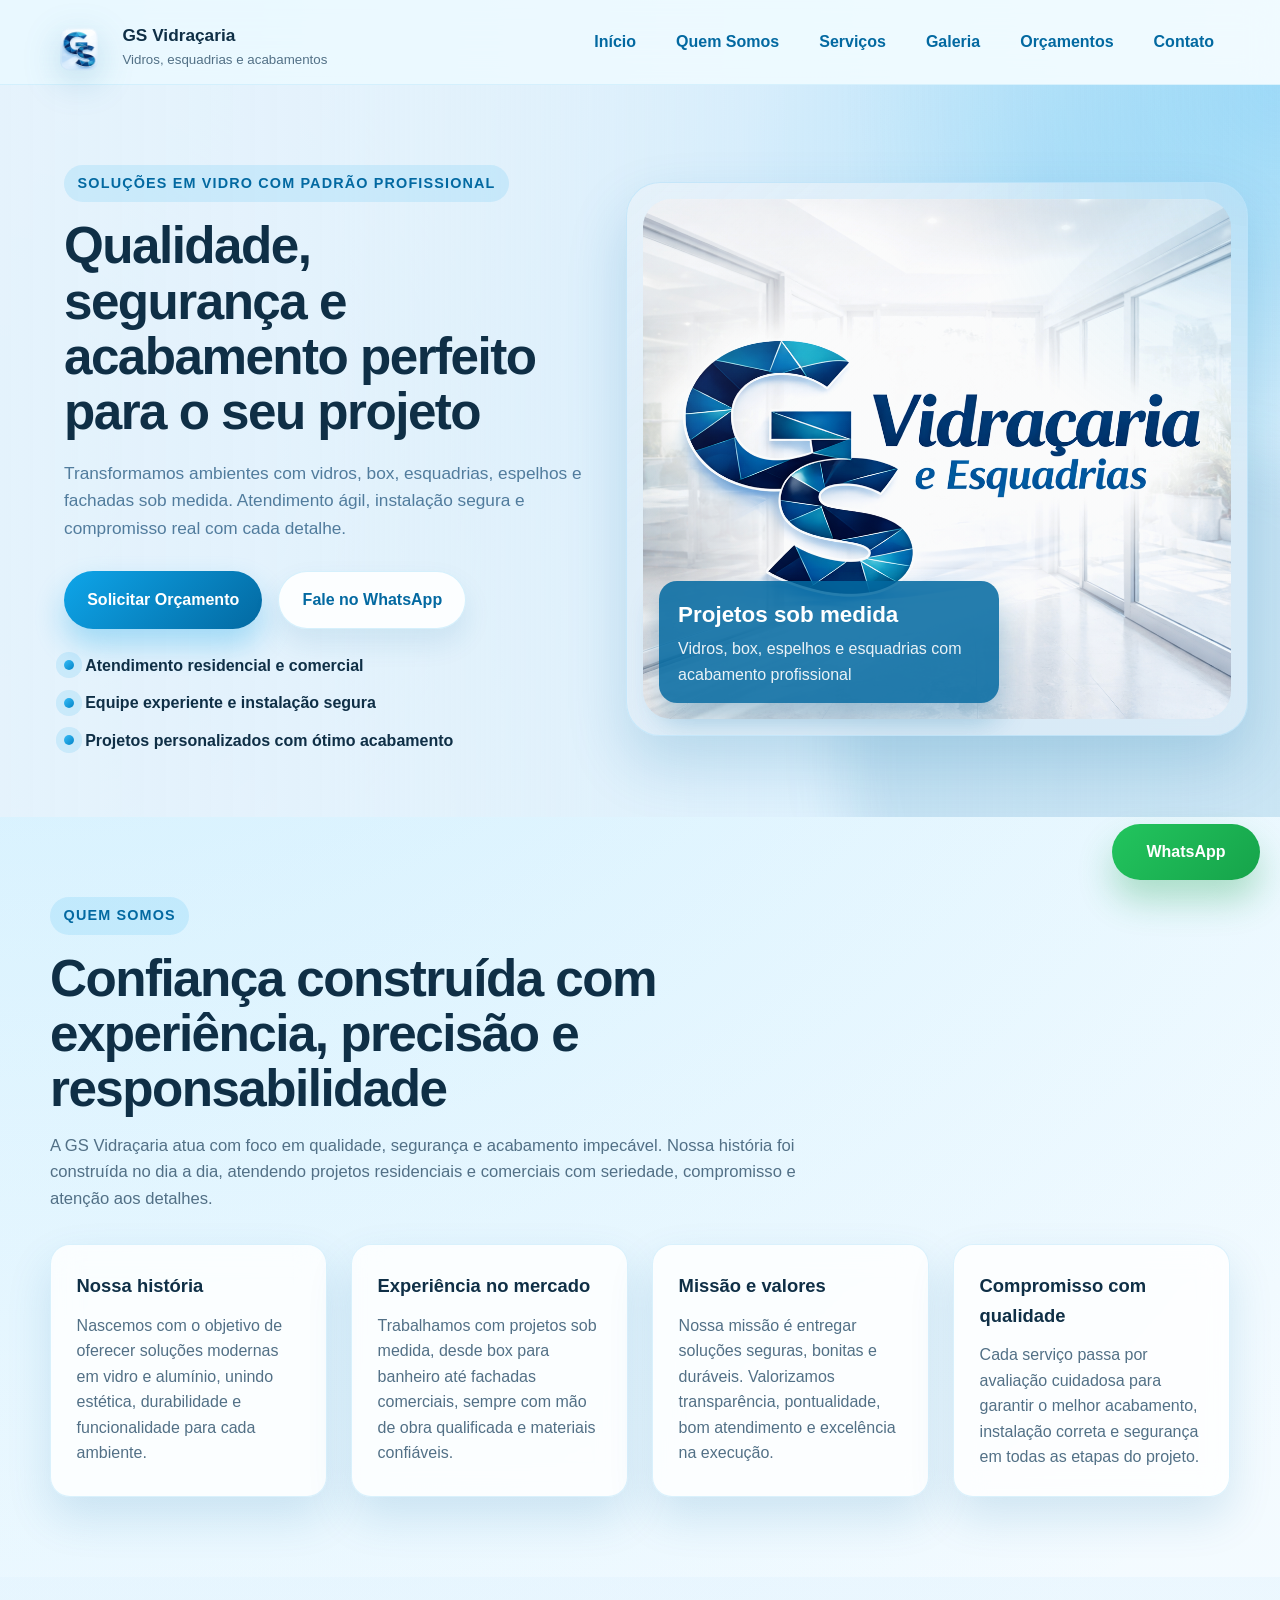
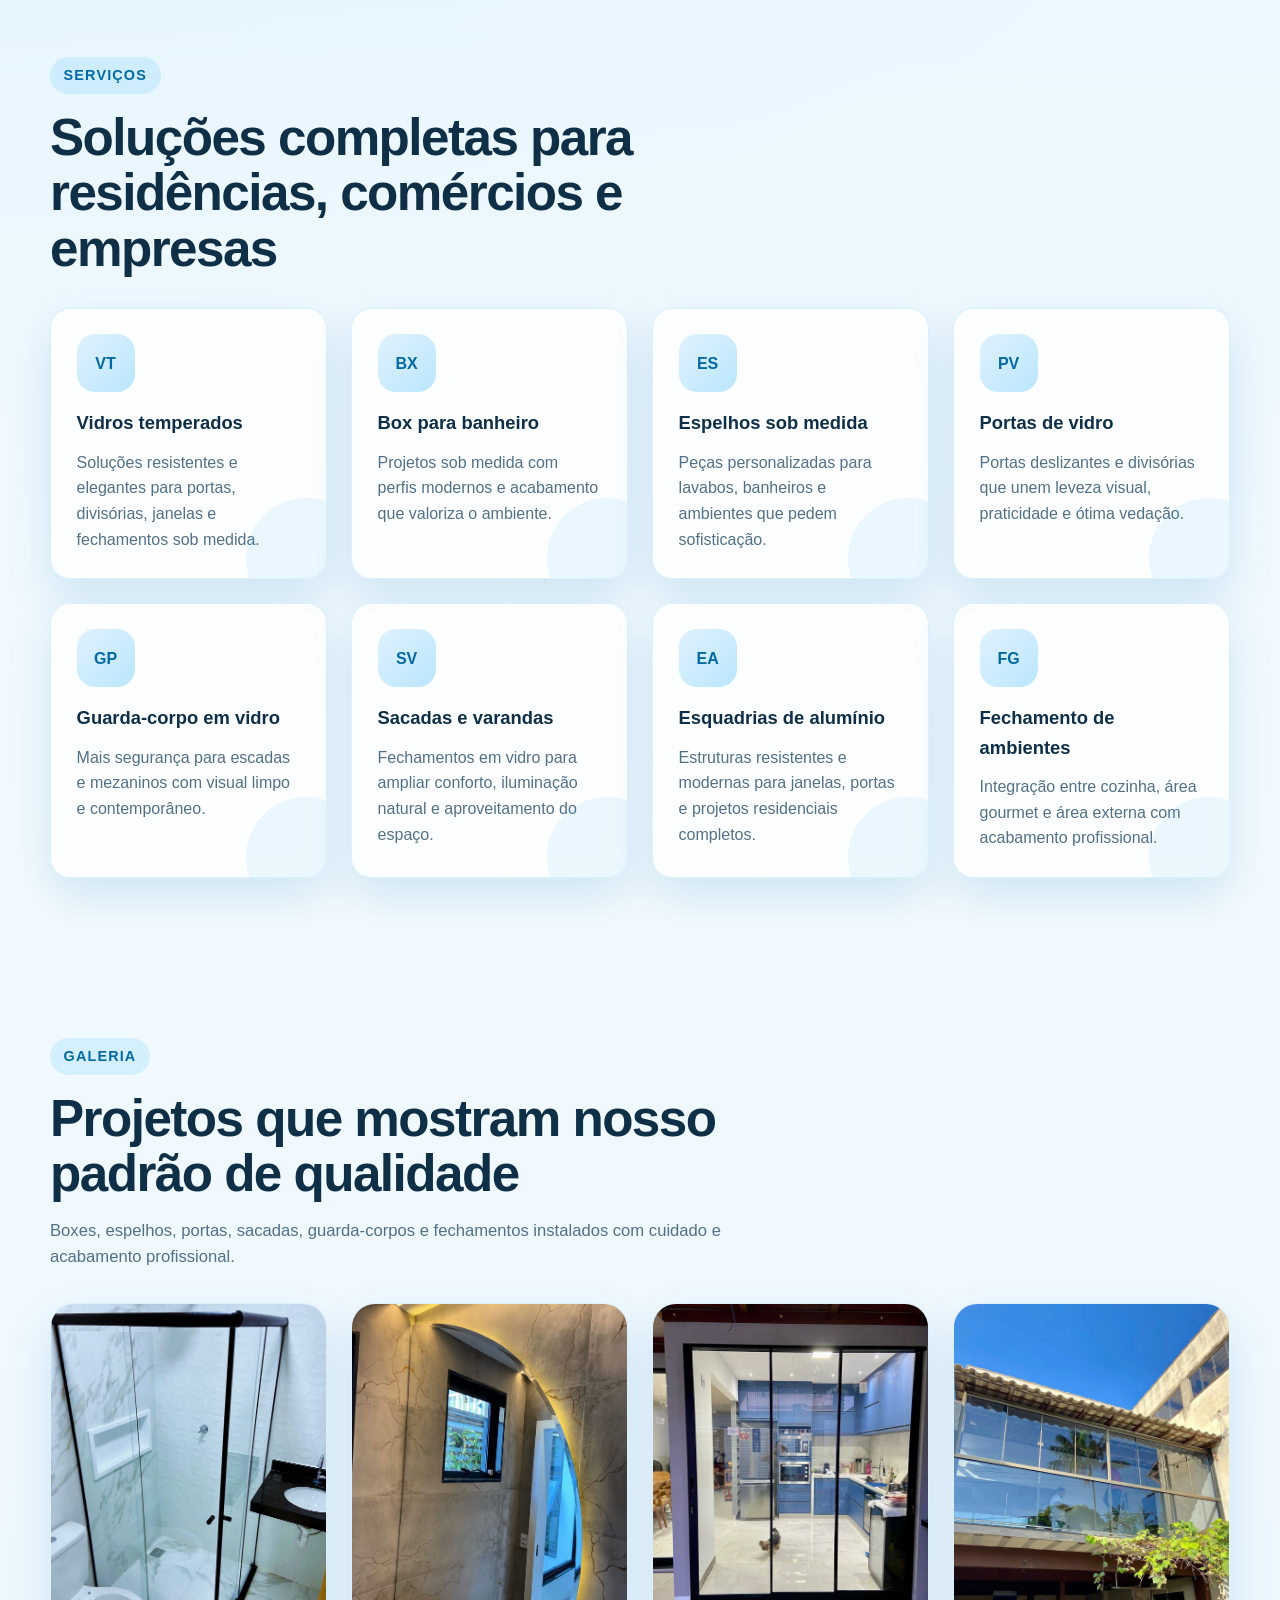
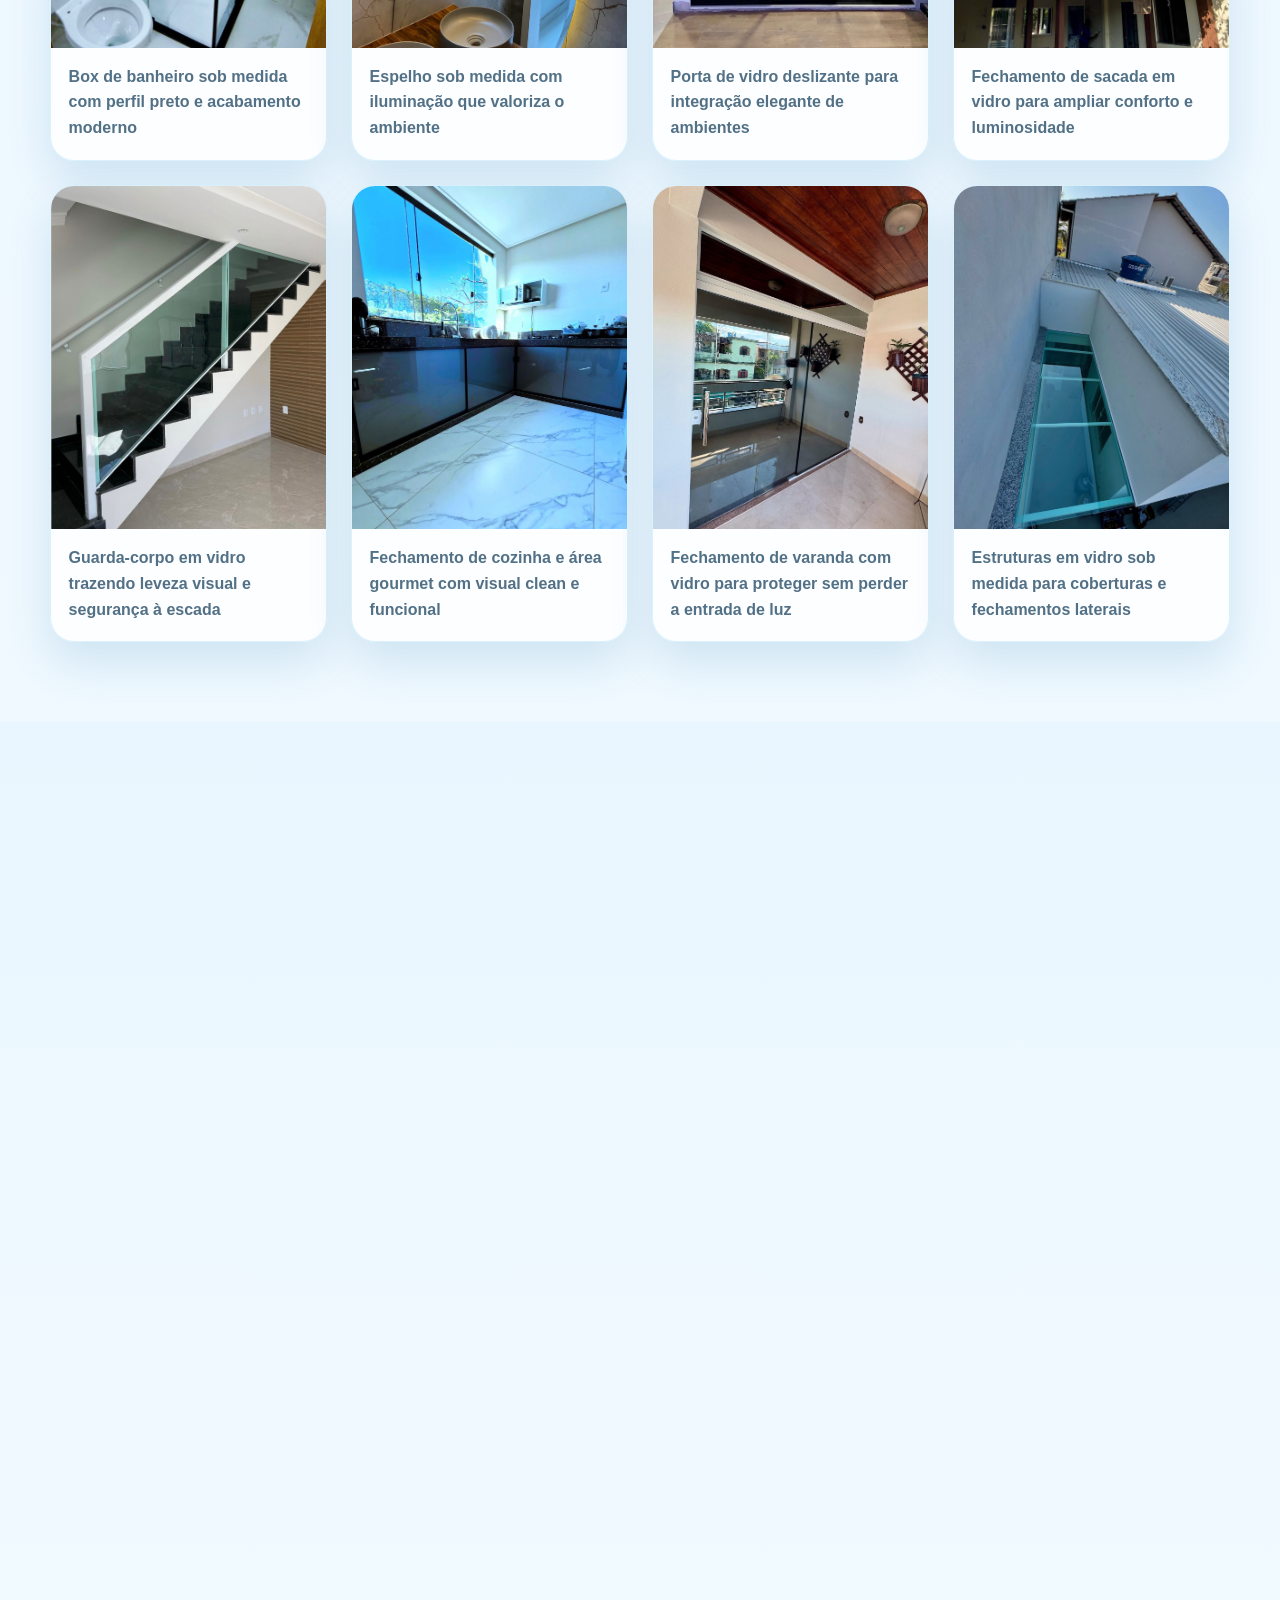
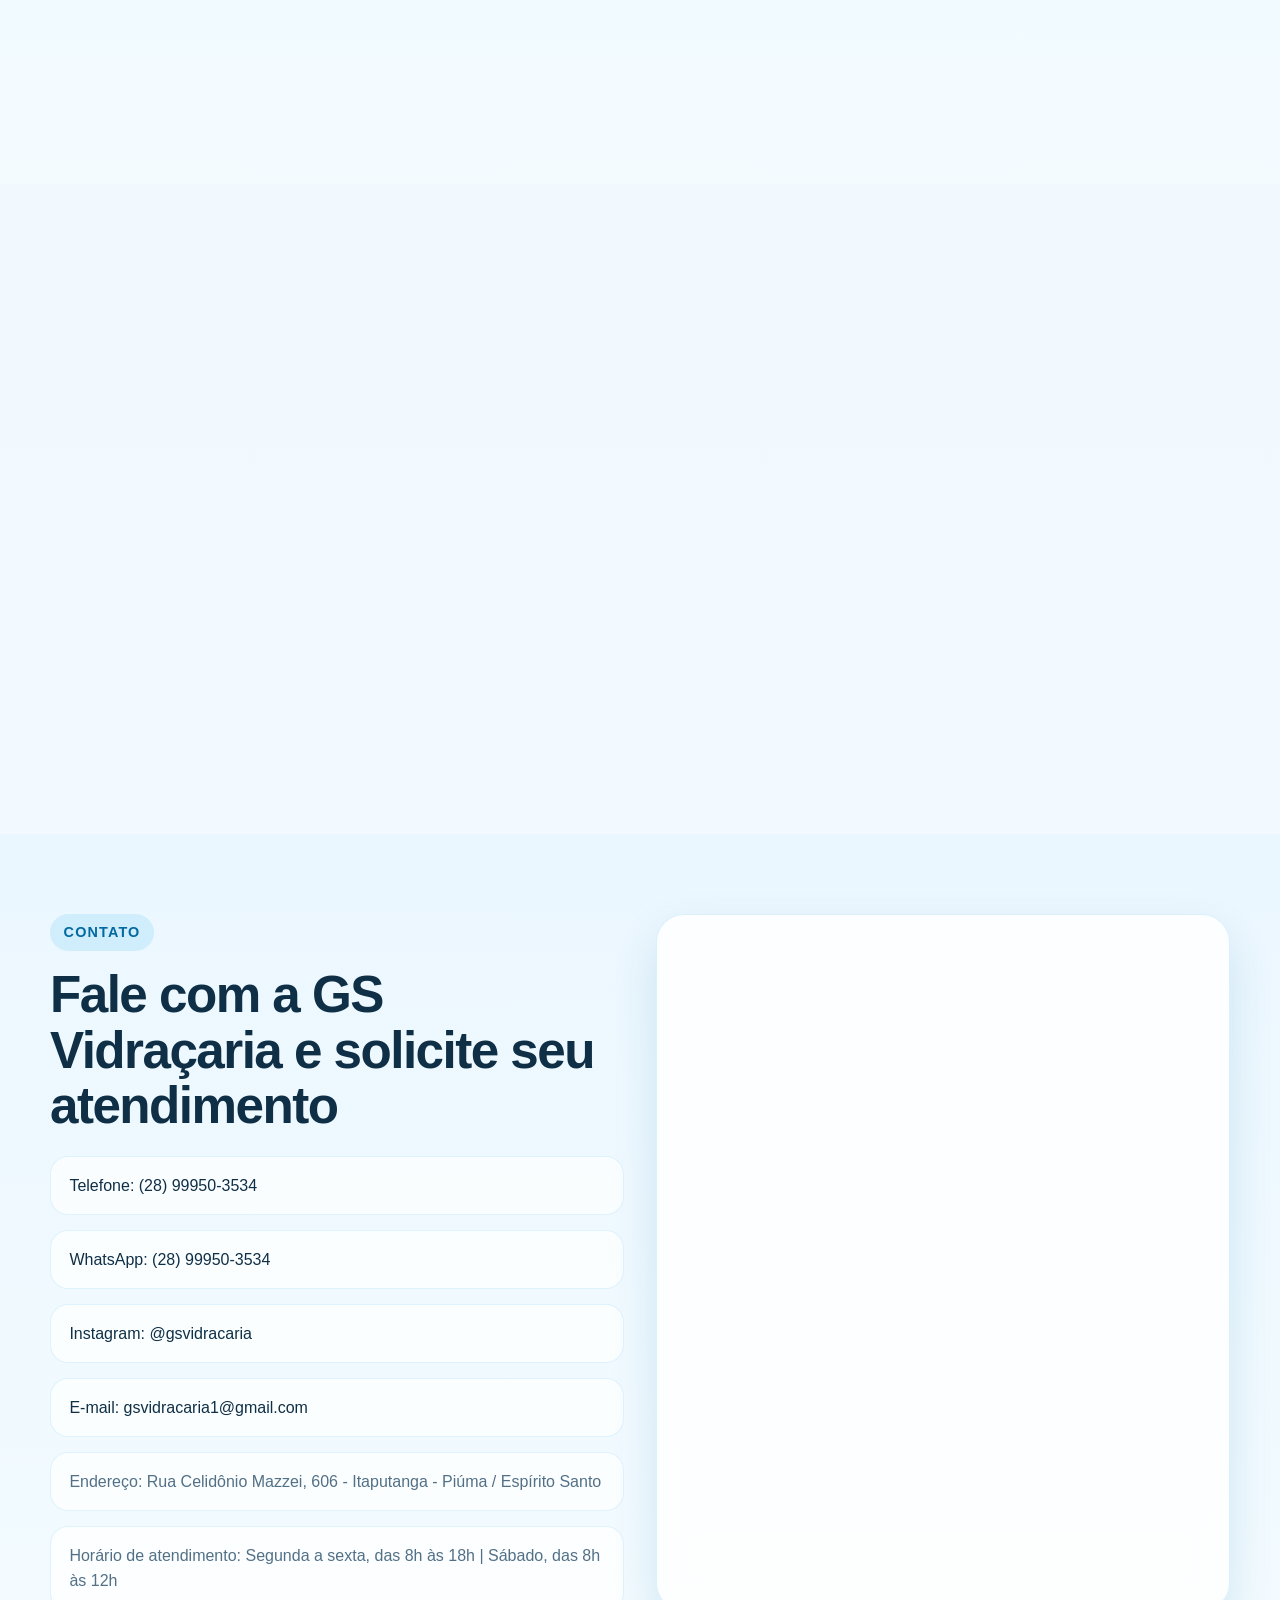
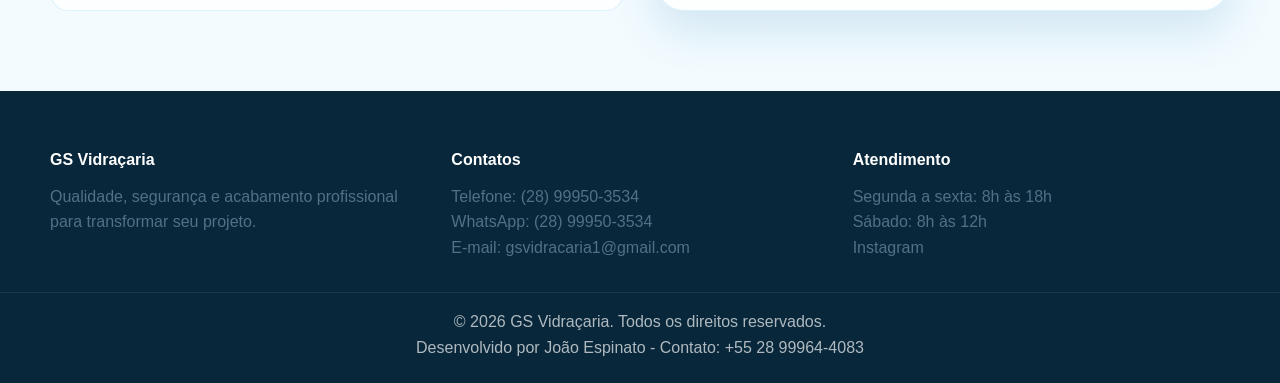
<file: index.html>
﻿<!DOCTYPE html>
<html lang="pt-BR">
    
<head>
<meta charset="UTF-8">
<meta name="google-site-verification" content="Yodt3xPCnvgpHsIr93x-4dsWVNjgXb92Uk0dlUQ3ORQ">
<meta name="viewport" content="width=device-width, initial-scale=1.0">
<meta name="description" content="GS Vidraçaria: vidros, espelhos, box, fachadas e esquadrias com qualidade, segurança e acabamento profissional.">
<meta name="author" content="João Carlos de Souza Espinato">
<title>GS Vidraçaria | Qualidade e segurança em cada projeto</title>
<link rel="stylesheet" href="css/estilo.css">
<link rel="icon" href="favicon.ico" sizes="any">
<link rel="icon" type="image/png" sizes="32x32" href="favicon-32.png">
<link rel="icon" type="image/png" sizes="16x16" href="favicon-16.png">
</head>
    <!-- Google tag (gtag.js) -->
<script async src="https://www.googletagmanager.com/gtag/js?id=G-H5FD8DDGSQ"></script>
<script>
  window.dataLayer = window.dataLayer || [];
  function gtag(){dataLayer.push(arguments);}
  gtag('js', new Date());

  gtag('config', 'G-H5FD8DDGSQ');
</script>

<body>
    <header class="site-header" id="inicio">
        <div class="container header-bar">
            <a class="brand" href="#inicio" aria-label="GS Vidraçaria">
                <span class="brand-logo" aria-hidden="true">
                    <img class="brand-logo-image" src="icone/Favicon.png" alt="Logo GS Vidraçaria">
                </span>
                <span class="brand-text">
                    <strong>GS Vidraçaria</strong>
                    <small>Vidros, esquadrias e acabamentos</small>
                </span>
            </a>
            <button class="menu-toggle" type="button" aria-expanded="false" aria-controls="site-menu" aria-label="Abrir menu">
                <span></span>
                <span></span>
                <span></span>
            </button>
            <nav class="site-nav" id="site-menu" aria-label="Menu principal">
                <a href="#inicio">Início</a>
                <a href="#quem-somos">Quem Somos</a>
                <a href="#servicos">Serviços</a>
                <a href="#galeria">Galeria</a>
                <a href="#orcamento">Orçamentos</a>
                <a href="#contato">Contato</a>
            </nav>
        </div>
    </header>

    <main>
        <section class="hero">
            <div class="container hero-grid">
                <div class="hero-copy hero-left reveal">
                    <span class="eyebrow">Soluções em vidro com padrão profissional</span>
                    <h1>
                        <span class="hero-title-line">Qualidade,</span>
                        <span class="hero-title-line">segurança e</span>
                        <span class="hero-title-line">acabamento perfeito</span>
                        <span class="hero-title-line">para o seu projeto</span>
                    </h1>
                    <p>
                        Transformamos ambientes com vidros, box, esquadrias, espelhos e fachadas sob medida.
                        Atendimento ágil, instalação segura e compromisso real com cada detalhe.
                    </p>
                    <div class="hero-actions">
                        <a class="btn btn-primary" href="#orcamento">Solicitar Orçamento</a>
                        <a class="btn btn-secondary" href="https://wa.me/5528999503534?text=Olá%2C%20gostaria%20de%20solicitar%20um%20orçamento." target="_blank" rel="noopener noreferrer">Fale no WhatsApp</a>
                    </div>
                    <ul class="hero-highlights">
                        <li>Atendimento residencial e comercial</li>
                        <li>Equipe experiente e instalação segura</li>
                        <li>Projetos personalizados com ótimo acabamento</li>
                    </ul>
                </div>
                <div class="hero-visual hero-right reveal" aria-hidden="true">
                    <div class="hero-card">
                        <img src="fundo/fundo.png" alt="" loading="eager">
                        <div class="hero-badge">
                            <strong>Projetos sob medida</strong>
                            <span>Vidros, box, espelhos e esquadrias com acabamento profissional</span>
                        </div>
                    </div>
                </div>
            </div>
        </section>

        <section class="section" id="quem-somos">
            <div class="container">
                <div class="section-heading reveal">
                    <span class="eyebrow">Quem somos</span>
                    <h2>Confiança construída com experiência, precisão e responsabilidade</h2>
                    <p>
                        A GS Vidraçaria atua com foco em qualidade, segurança e acabamento impecável. Nossa história
                        foi construída no dia a dia, atendendo projetos residenciais e comerciais com seriedade,
                        compromisso e atenção aos detalhes.
                    </p>
                </div>
                <div class="about-grid">
                    <article class="about-card reveal">
                        <h3>Nossa história</h3>
                        <p>
                            Nascemos com o objetivo de oferecer soluções modernas em vidro e alumínio, unindo estética,
                            durabilidade e funcionalidade para cada ambiente.
                        </p>
                    </article>
                    <article class="about-card reveal">
                        <h3>Experiência no mercado</h3>
                        <p>
                            Trabalhamos com projetos sob medida, desde box para banheiro até fachadas comerciais,
                            sempre com mão de obra qualificada e materiais confiáveis.
                        </p>
                    </article>
                    <article class="about-card reveal">
                        <h3>Missão e valores</h3>
                        <p>
                            Nossa missão é entregar soluções seguras, bonitas e duráveis. Valorizamos transparência,
                            pontualidade, bom atendimento e excelência na execução.
                        </p>
                    </article>
                    <article class="about-card reveal">
                        <h3>Compromisso com qualidade</h3>
                        <p>
                            Cada serviço passa por avaliação cuidadosa para garantir o melhor acabamento, instalação
                            correta e segurança em todas as etapas do projeto.
                        </p>
                    </article>
                </div>
            </div>
        </section>

        <section class="section section-alt" id="servicos">
            <div class="container">
                <div class="section-heading reveal">
                    <span class="eyebrow">Serviços</span>
                    <h2>Soluções completas para residências, comércios e empresas</h2>
                </div>
                <div class="services-grid">
                    <article class="service-card reveal">
                        <div class="service-icon">VT</div>
                        <h3>Vidros temperados</h3>
                        <p>Soluções resistentes e elegantes para portas, divisórias, janelas e fechamentos sob medida.</p>
                    </article>
                    <article class="service-card reveal">
                        <div class="service-icon">BX</div>
                        <h3>Box para banheiro</h3>
                        <p>Projetos sob medida com perfis modernos e acabamento que valoriza o ambiente.</p>
                    </article>
                    <article class="service-card reveal">
                        <div class="service-icon">ES</div>
                        <h3>Espelhos sob medida</h3>
                        <p>Peças personalizadas para lavabos, banheiros e ambientes que pedem sofisticação.</p>
                    </article>
                    <article class="service-card reveal">
                        <div class="service-icon">PV</div>
                        <h3>Portas de vidro</h3>
                        <p>Portas deslizantes e divisórias que unem leveza visual, praticidade e ótima vedação.</p>
                    </article>
                    <article class="service-card reveal">
                        <div class="service-icon">GP</div>
                        <h3>Guarda-corpo em vidro</h3>
                        <p>Mais segurança para escadas e mezaninos com visual limpo e contemporâneo.</p>
                    </article>
                    <article class="service-card reveal">
                        <div class="service-icon">SV</div>
                        <h3>Sacadas e varandas</h3>
                        <p>Fechamentos em vidro para ampliar conforto, iluminação natural e aproveitamento do espaço.</p>
                    </article>
                    <article class="service-card reveal">
                        <div class="service-icon">EA</div>
                        <h3>Esquadrias de alumínio</h3>
                        <p>Estruturas resistentes e modernas para janelas, portas e projetos residenciais completos.</p>
                    </article>
                    <article class="service-card reveal">
                        <div class="service-icon">FG</div>
                        <h3>Fechamento de ambientes</h3>
                        <p>Integração entre cozinha, área gourmet e área externa com acabamento profissional.</p>
                    </article>
                </div>
            </div>
        </section>

        <section class="section" id="galeria">
            <div class="container">
                <div class="section-heading reveal">
                    <span class="eyebrow">Galeria</span>
                    <h2>Projetos que mostram nosso padrão de qualidade</h2>
                    <p>Boxes, espelhos, portas, sacadas, guarda-corpos e fechamentos instalados com cuidado e acabamento profissional.</p>
                </div>
                <div class="gallery-grid">
                    <figure class="gallery-card reveal">
                        <img src="images/box-banheiro.jpeg" alt="Box de banheiro em vidro com perfil preto">
                        <figcaption>Box de banheiro sob medida com perfil preto e acabamento moderno</figcaption>
                    </figure>
                    <figure class="gallery-card reveal">
                        <img src="images/espelho.jpeg" alt="Espelho sob medida com iluminação embutida em lavabo">
                        <figcaption>Espelho sob medida com iluminação que valoriza o ambiente</figcaption>
                    </figure>
                    <figure class="gallery-card reveal">
                        <img src="images/porta-vidro.jpeg" alt="Porta de vidro deslizante integrando cozinha e área interna">
                        <figcaption>Porta de vidro deslizante para integração elegante de ambientes</figcaption>
                    </figure>
                    <figure class="gallery-card reveal">
                        <img src="images/sacada-vidro.jpeg" alt="Sacada com fechamento em vidro">
                        <figcaption>Fechamento de sacada em vidro para ampliar conforto e luminosidade</figcaption>
                    </figure>
                    <figure class="gallery-card reveal">
                        <img src="images/escada.jpeg" alt="Guarda-corpo de vidro em escada residencial">
                        <figcaption>Guarda-corpo em vidro trazendo leveza visual e segurança à escada</figcaption>
                    </figure>
                    <figure class="gallery-card reveal">
                        <img src="images/cozinha.jpeg" alt="Fechamento em vidro em cozinha e área gourmet">
                        <figcaption>Fechamento de cozinha e área gourmet com visual clean e funcional</figcaption>
                    </figure>
                    <figure class="gallery-card reveal">
                        <img src="images/porta.jpeg" alt="Fechamento de varanda com porta de vidro">
                        <figcaption>Fechamento de varanda com vidro para proteger sem perder a entrada de luz</figcaption>
                    </figure>
                    <figure class="gallery-card reveal">
                        <img src="images/vidro.jpeg" alt="Cobertura e fechamento em vidro em corredor lateral">
                        <figcaption>Estruturas em vidro sob medida para coberturas e fechamentos laterais</figcaption>
                    </figure>
                </div>
            </div>
        </section>

        <section class="section section-alt" id="orcamento">
            <div class="container budget-grid">
                <div class="budget-copy reveal">
                    <span class="eyebrow">Orçamento rápido</span>
                    <h2>Envie os dados do seu projeto e fale com a GS Vidraçaria no WhatsApp</h2>
                    <p>
                        Preencha o formulário com o máximo de detalhes possível. Ao clicar em enviar, abriremos o
                        WhatsApp com uma mensagem pronta para agilizar seu atendimento.
                    </p>
                    <div class="budget-points">
                        <div>
                            <strong>Atendimento ágil</strong>
                            <span>Resposta rápida para tirar dúvidas e analisar seu projeto.</span>
                        </div>
                        <div>
                            <strong>Mais precisão</strong>
                            <span>Informe medidas, tipo de serviço e envie uma foto do local.</span>
                        </div>
                    </div>
                </div>
                <form class="budget-form reveal" id="budget-form">
                    <div class="form-grid">
                        <label>
                            Nome
                            <input type="text" name="nome" placeholder="Seu nome completo" required>
                        </label>
                        <label>
                            Telefone
                            <input type="tel" name="telefone" placeholder="(00) 00000-0000" required>
                        </label>
                        <label>
                            WhatsApp
                            <input type="tel" name="whatsapp" placeholder="(00) 00000-0000" required>
                        </label>
                        <label>
                            E-mail
                            <input type="email" name="email" placeholder="seuemail@exemplo.com">
                        </label>
                        <label>
                            Tipo de serviço
                            <select name="servico" required>
                                <option value="">Selecione</option>
                                <option>Vidro temperado</option>
                                <option>Vidro laminado</option>
                                <option>Box para banheiro</option>
                                <option>Espelho sob medida</option>
                                <option>Portas e janelas</option>
                                <option>Fachada comercial</option>
                                <option>Esquadria de alumínio</option>
                                <option>Manutenção e instalação</option>
                            </select>
                        </label>
                        <label>
                            Medidas
                            <input type="text" name="medidas" placeholder="Ex.: 2,10m x 1,80m">
                        </label>
                    </div>
                    <label>
                        Descrição do projeto
                        <textarea name="descricao" rows="5" placeholder="Descreva o ambiente, necessidade e acabamento desejado" required></textarea>
                    </label>
                    <label class="file-field">
                        Foto do local
                        <input type="file" name="foto" accept="image/*">
                        <span class="file-name" id="file-name">Nenhuma imagem selecionada</span>
                        <span class="file-note">Ao abrir o WhatsApp, anexe a imagem manualmente na conversa para enviar junto com o orçamento.</span>
                    </label>
                    <button class="btn btn-primary btn-full" type="submit">Enviar orçamento</button>
                </form>
            </div>
        </section>

        <section class="section" id="depoimentos">
            <div class="container">
                <div class="section-heading reveal">
                    <span class="eyebrow">Depoimentos</span>
                    <h2>Clientes satisfeitos com nossa qualidade, pontualidade e atendimento</h2>
                </div>
                <div class="testimonials-grid">
                    <article class="testimonial-card reveal">
                        <div class="stars" aria-label="5 estrelas">★★★★★</div>
                        <p>"Serviço impecável, instalação rápida e acabamento excelente. Atendimento muito atencioso do início ao fim."</p>
                        <strong>Carlos Roberto</strong>
                        <span>Qualidade e atendimento</span>
                    </article>
                    <article class="testimonial-card reveal">
                        <div class="stars" aria-label="5 estrelas">★★★★★</div>
                        <p>"Fizeram a fachada da minha loja com muito capricho. Cumpriram o prazo e entregaram exatamente o que eu precisava."</p>
                        <strong>Cecilia Machado</strong>
                        <span>Pontualidade e profissionalismo</span>
                    </article>
                    <article class="testimonial-card reveal">
                        <div class="stars" aria-label="5 estrelas">★★★★★</div>
                        <p>"O box e os espelhos ficaram perfeitos. Equipe educada, organizada e muito cuidadosa na instalação."</p>
                        <strong>Adna Scherrer</strong>
                        <span>Segurança e acabamento</span>
                    </article>
                </div>
            </div>
        </section>

        <section class="section section-alt" id="contato">
            <div class="container contact-grid">
                <div class="contact-copy reveal">
                    <span class="eyebrow">Contato</span>
                    <h2>Fale com a GS Vidraçaria e solicite seu atendimento</h2>
                    <div class="contact-list">
                        <a href="tel:+5528999503534">Telefone: (28) 99950-3534</a>
                        <a href="https://wa.me/5528999503534?text=Olá%2C%20gostaria%20de%20solicitar%20um%20orçamento." target="_blank" rel="noopener noreferrer">WhatsApp: (28) 99950-3534</a>
                        <a href="https://www.instagram.com/gsvidracaria?igsh=em1naTkwd245am56" target="_blank" rel="noopener noreferrer">Instagram: @gsvidracaria</a>
                        <a href="mailto:gsvidracaria1@gmail.com">E-mail: gsvidracaria1@gmail.com</a>
                        <p>Endereço: Rua Celidônio Mazzei, 606 - Itaputanga - Piúma / Espírito Santo</p>
                        <p>Horário de atendimento: Segunda a sexta, das 8h às 18h | Sábado, das 8h às 12h</p>
                    </div>
                </div>
                <div class="map-card reveal">
                    <iframe
                        title="Mapa da GS Vidraçaria"
                        src="https://maps.google.com/maps?hl=pt-BR&q=Rua%20Celid%C3%B4nio%20Mazzei%2C%20606%20-%20Itaputanga%20-%20Pi%C3%BAma%20-%20Esp%C3%ADrito%20Santo&z=17&output=embed"
                        loading="lazy"
                        referrerpolicy="no-referrer-when-downgrade">
                    </iframe>
                </div>
            </div>
        </section>
    </main>

    <footer class="site-footer">
        <div class="container footer-grid">
            <div>
                <strong>GS Vidraçaria</strong>
                <p>Qualidade, segurança e acabamento profissional para transformar seu projeto.</p>
            </div>
            <div>
                <strong>Contatos</strong>
                <p>Telefone: (28) 99950-3534</p>
                <p>WhatsApp: (28) 99950-3534</p>
                <p>E-mail: gsvidracaria1@gmail.com</p>
            </div>
            <div>
                <strong>Atendimento</strong>
                <p>Segunda a sexta: 8h às 18h</p>
                <p>Sábado: 8h às 12h</p>
                <p>Instagram</p>
            </div>
        </div>
        <div class="footer-bottom">
            <p>&copy; 2026 GS Vidraçaria. Todos os direitos reservados.</p>
            <p>Desenvolvido por João Espinato - Contato: <a href="tel:+5528999644083">+55 28 99964-4083</a></p>
        </div>
    </footer>

    <a class="whatsapp-float" href="https://wa.me/5528999503534?text=Olá%2C%20gostaria%20de%20solicitar%20um%20orçamento." target="_blank" rel="noopener noreferrer" aria-label="Fale no WhatsApp">
        WhatsApp
    </a>

    <script src="js/site.js"></script>
</body>
</html>
</file>
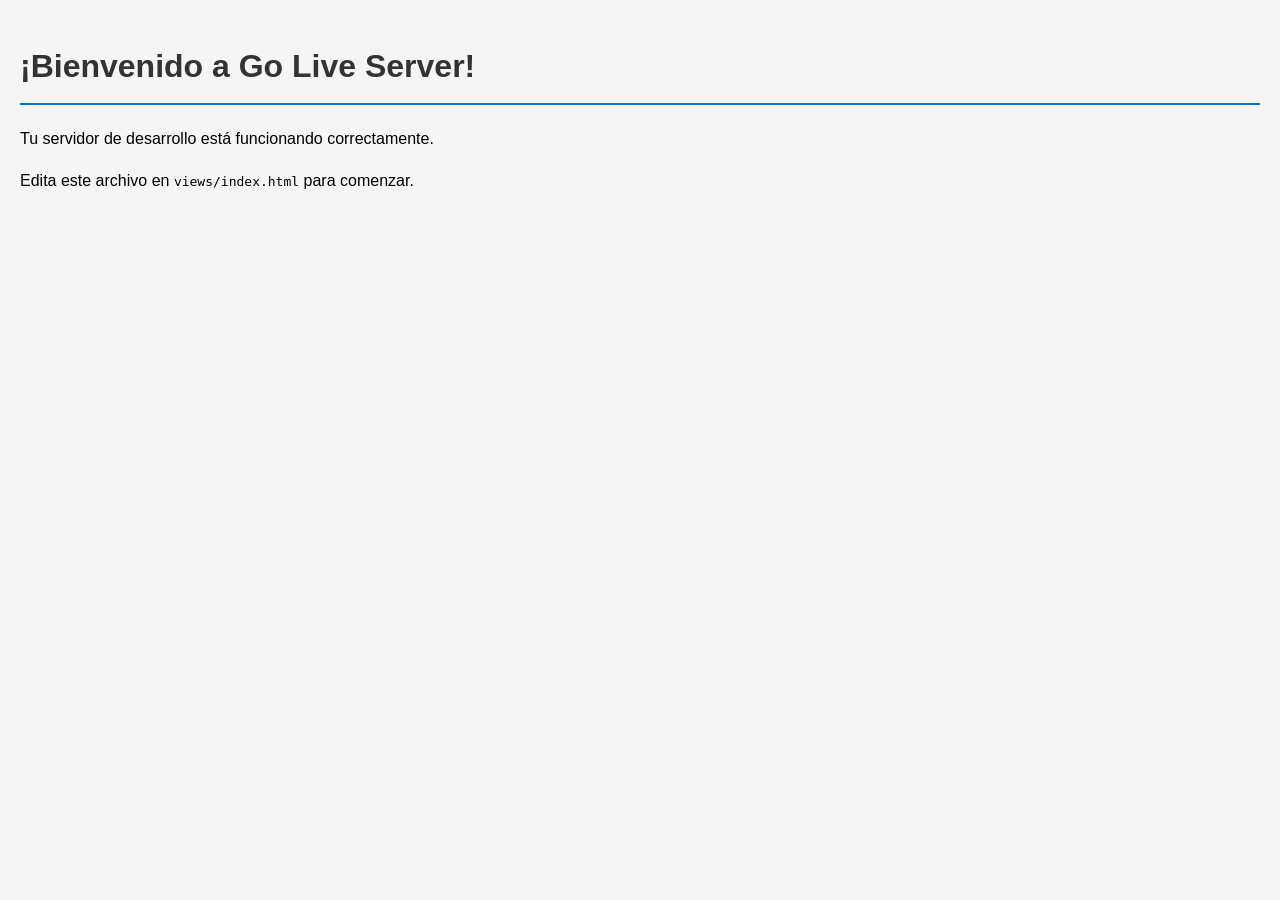
<file: views/index.html>
<!DOCTYPE html>
    <html lang="es">
    <head>
        <meta charset="UTF-8">
        <meta name="viewport" content="width=device-width, initial-scale=1.0">
        <title>Go Live Server - Proyecto</title>
        <link rel="stylesheet" href="/style/styles.css">
    </head>
    <body>
        <h1>¡Bienvenido a Go Live Server!</h1>
        <p>Tu servidor de desarrollo está funcionando correctamente.</p>
        <p>Edita este archivo en <code>views/index.html</code> para comenzar.</p>
        
    </body>
    </html>
</file>
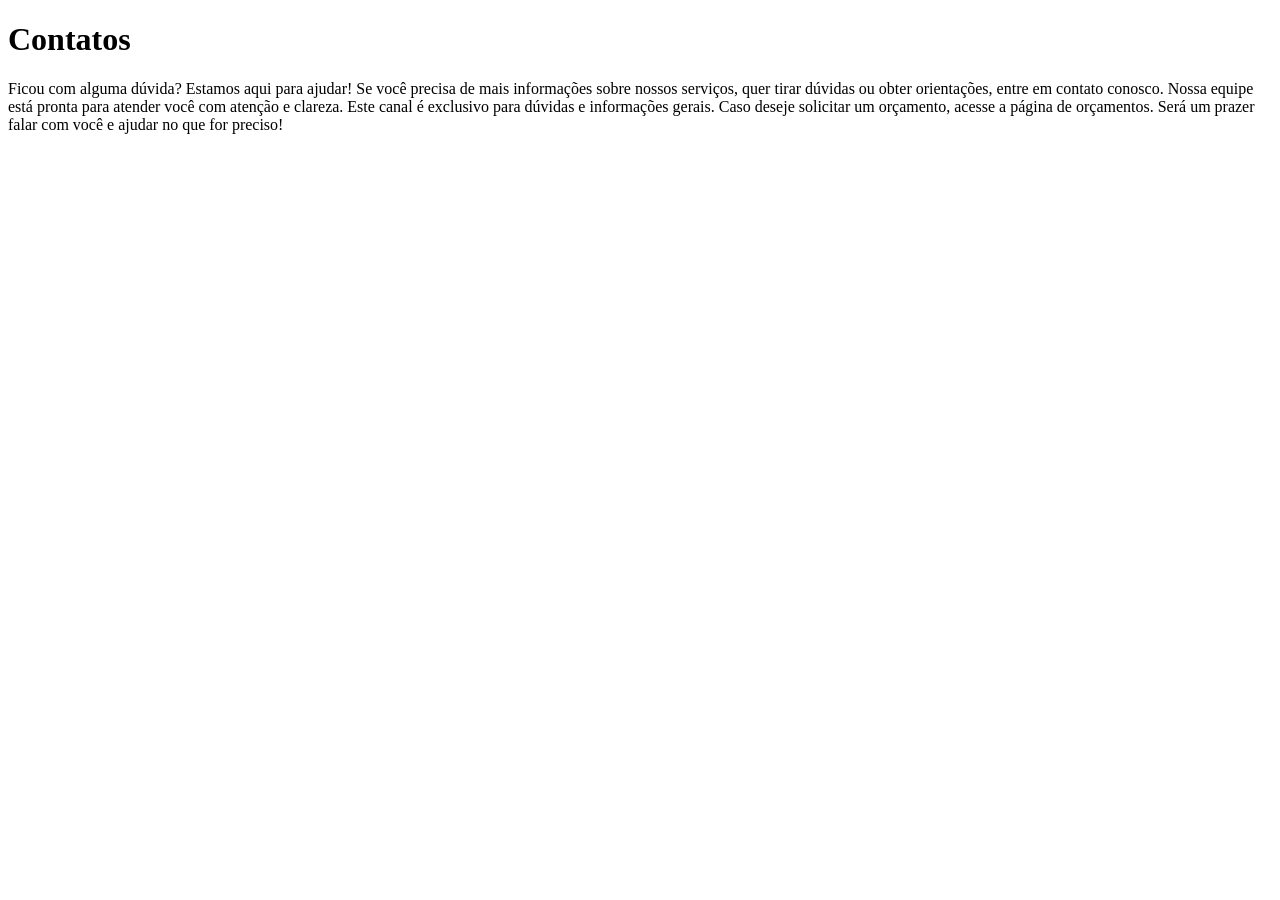
<file: contatos.html>
<!DOCTYPE html>
<html lang="pt.br">
<head>
    <meta charset="UTF-8">
    <meta name="viewport" content="width=device-width, initial-scale=1.0">
    <title>Contatos</title>
    <link rel="icon" type="image/png" href="icone/Favicon.png">
</head>
<h1>Contatos</h1>
<body>
    <p>Ficou com alguma dúvida? Estamos aqui para ajudar!

Se você precisa de mais informações sobre nossos serviços, quer tirar dúvidas ou obter orientações, entre em contato conosco. Nossa equipe está pronta para atender você com atenção e clareza.

Este canal é exclusivo para dúvidas e informações gerais. Caso deseje solicitar um orçamento, acesse a página de orçamentos.

Será um prazer falar com você e ajudar no que for preciso!</p>
    
</body>
</html>
</file>
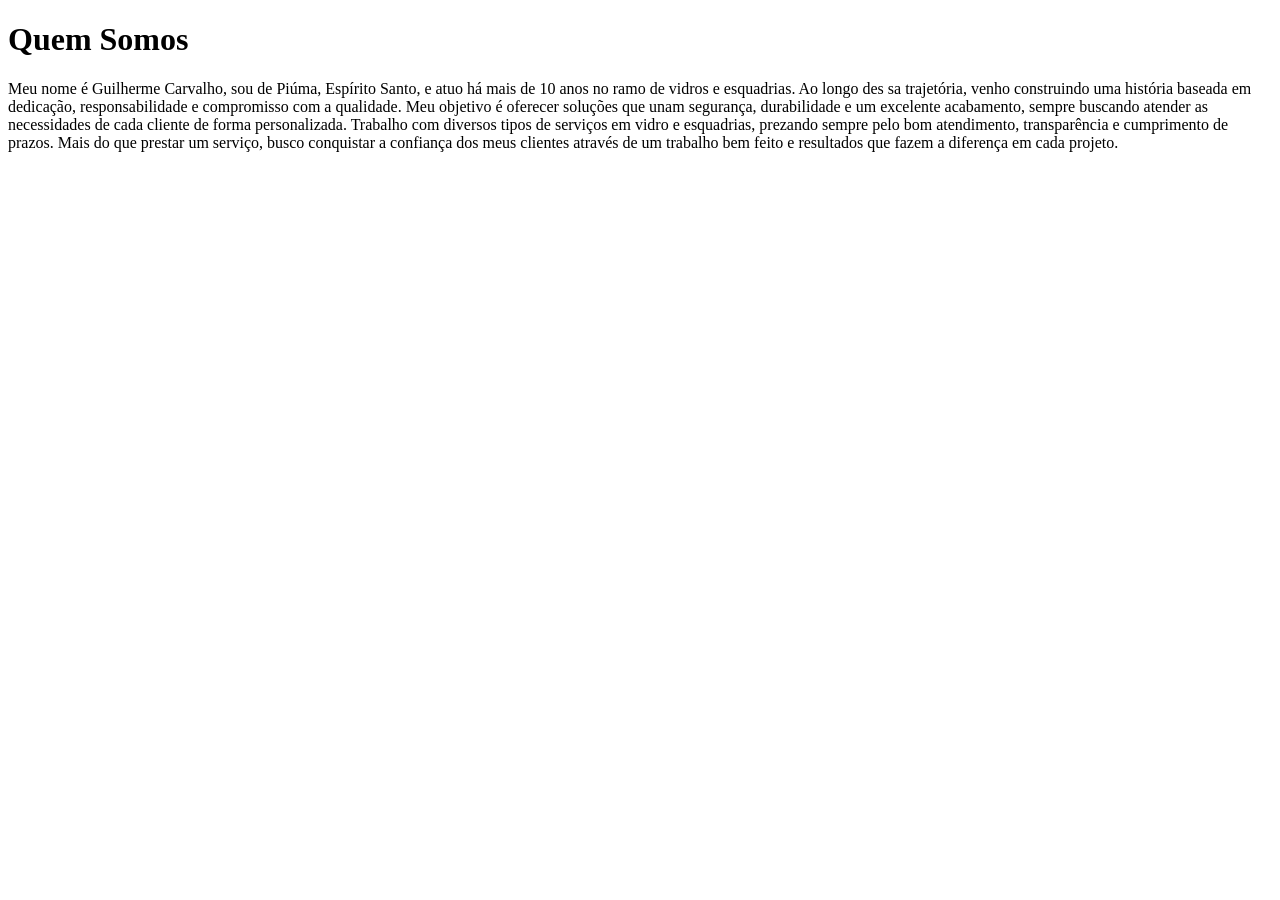
<file: equipe.html>
<!DOCTYPE html>
<html lang="pt.bt">
<head>
    <meta charset="UTF-8">
    <meta name="viewport" content="width=device-width, initial-scale=1.0">
    <title>Quem Somos</title>
    <link rel="icon" type="image/png" href="icone/Favicon.png">
</head>
<h1>Quem Somos</h1>
<body>
    <p>Meu nome é Guilherme Carvalho, sou de Piúma, Espírito Santo, e atuo há mais de 10 anos no ramo de vidros e esquadrias.

Ao longo des

sa trajetória, venho construindo uma história baseada em dedicação, responsabilidade e compromisso com a qualidade. Meu objetivo é oferecer soluções que unam segurança, durabilidade e um excelente acabamento, sempre buscando atender as necessidades de cada cliente de forma personalizada.

Trabalho com diversos tipos de serviços em vidro e esquadrias, prezando sempre pelo bom atendimento, transparência e cumprimento de prazos.

Mais do que prestar um serviço, busco conquistar a confiança dos meus clientes através de um trabalho bem feito e resultados que fazem a diferença em cada projeto.</p>
</body>
</html>
</file>
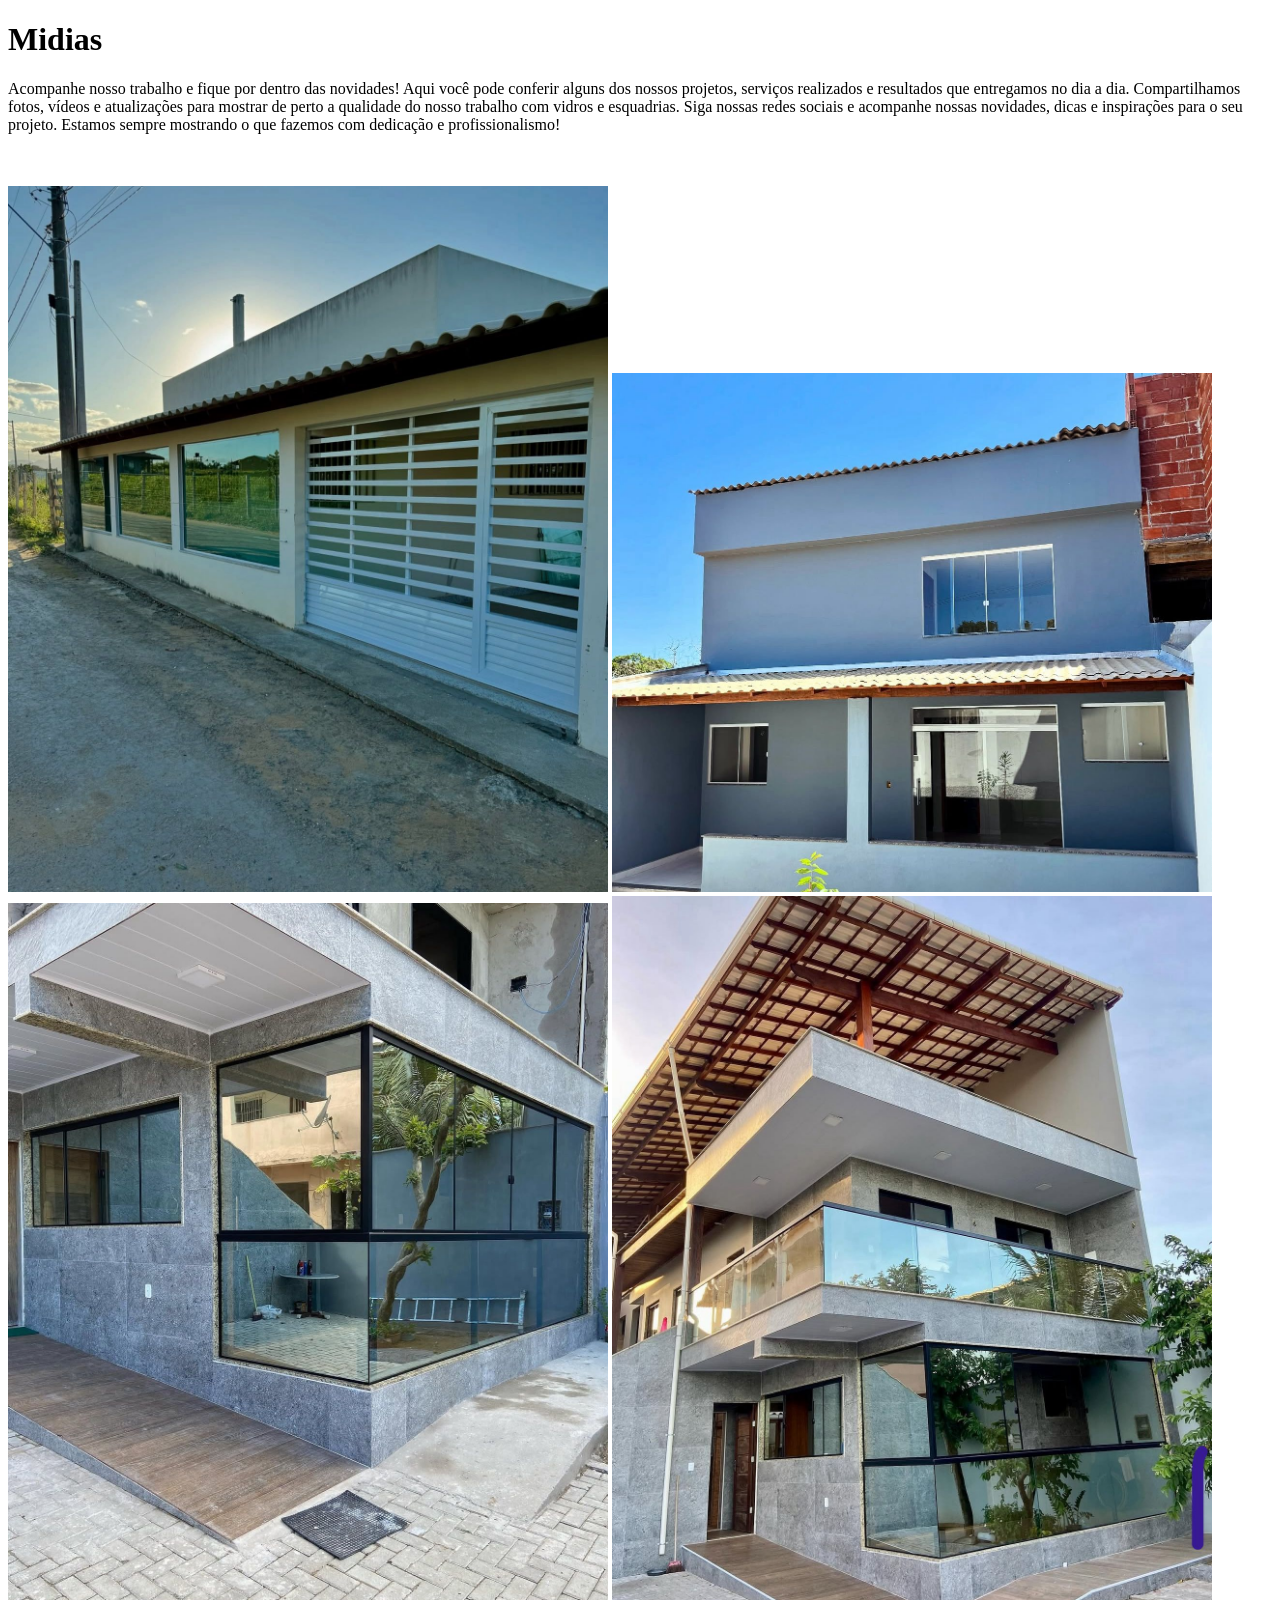
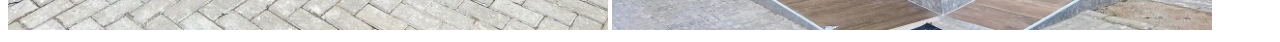
<file: midias.html>
<!DOCTYPE html>
<html lang="pt.br">
<head>
    <meta charset="UTF-8">
    <meta name="viewport" content="width=device-width, initial-scale=1.0">
    <title>Midias</title>
    <link rel="icon" type="image/png" href="icone/Favicon.png">
</head>
<h1>Midias</h1>
<body>
    <p>Acompanhe nosso trabalho e fique por dentro das novidades!

Aqui você pode conferir alguns dos nossos projetos, serviços realizados e resultados que entregamos no dia a dia. Compartilhamos fotos, vídeos e atualizações para mostrar de perto a qualidade do nosso trabalho com vidros e esquadrias.

Siga nossas redes sociais e acompanhe nossas novidades, dicas e inspirações para o seu projeto.

Estamos sempre mostrando o que fazemos com dedicação e profissionalismo!</p> <br><br>

<img src="imagens/1.jpeg" width="600">
<img src="imagens/2.jpeg"width="600">
<img src="imagens/3.jpeg"width="600">
<img src="imagens/4.jpeg"width="600">
</body>
</html>
</file>
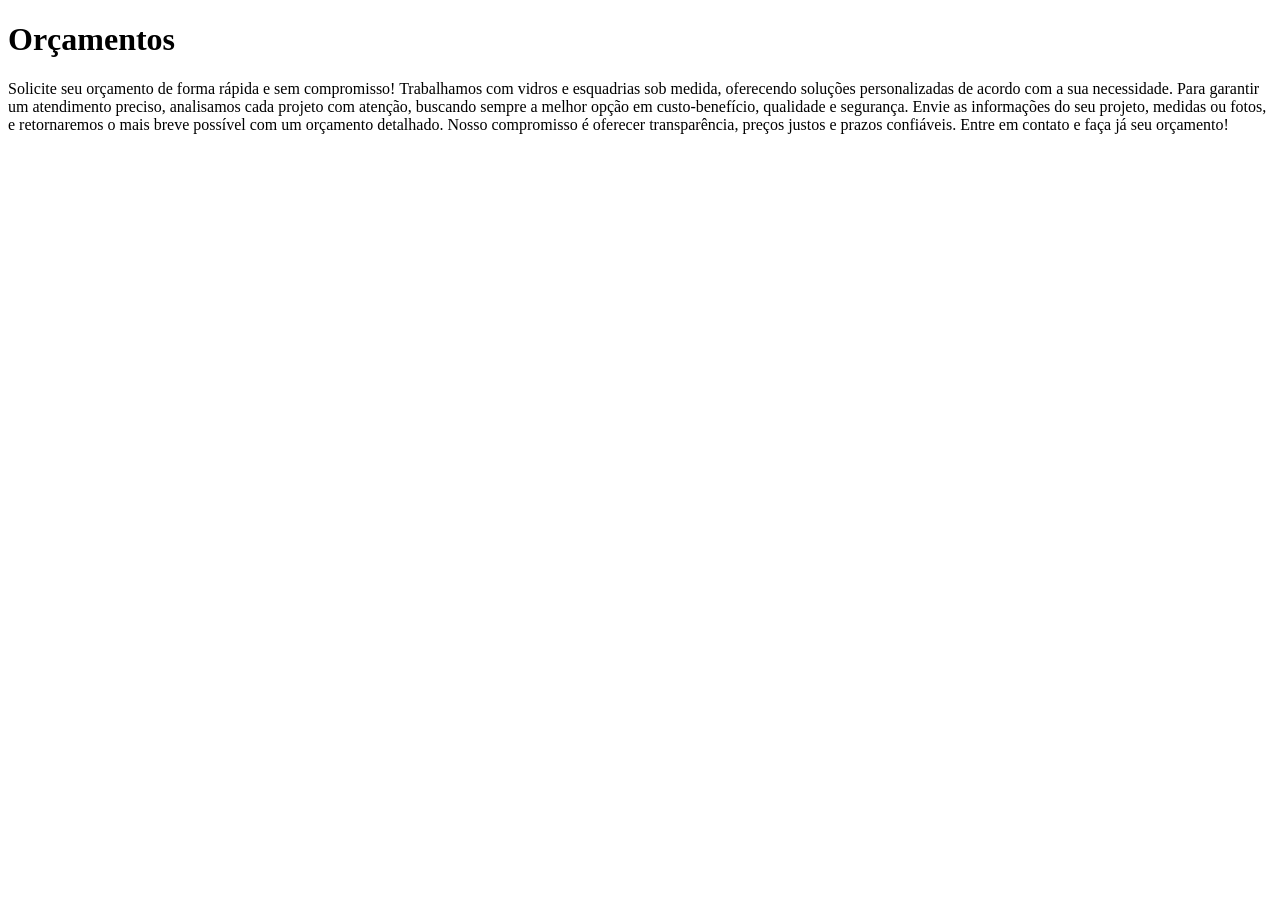
<file: orcametos.html>
<!DOCTYPE html>
<html lang="en">
<head>
    <meta charset="UTF-8">
    <meta name="viewport" content="width=device-width, initial-scale=1.0">
    <title>Orçamentos</title>
    <link rel="icon" type="image/png" href="icone/Favicon.png">
</head>
<h1>Orçamentos</h1>
<body>
    <p>Solicite seu orçamento de forma rápida e sem compromisso!

Trabalhamos com vidros e esquadrias sob medida, oferecendo soluções personalizadas de acordo com a sua necessidade. Para garantir um atendimento preciso, analisamos cada projeto com atenção, buscando sempre a melhor opção em custo-benefício, qualidade e segurança.

Envie as informações do seu projeto, medidas ou fotos, e retornaremos o mais breve possível com um orçamento detalhado.

Nosso compromisso é oferecer transparência, preços justos e prazos confiáveis.

Entre em contato e faça já seu orçamento!</p>
    
</body>
</html>
</file>
<file: css/estilo.css>
﻿:root {
    --bg: #f3fbff;
    --bg-alt: #e6f6ff;
    --surface: rgba(255, 255, 255, 0.82);
    --surface-strong: #ffffff;
    --primary: #0ea5e9;
    --primary-dark: #0369a1;
    --primary-soft: #bae6fd;
    --text: #0f2f46;
    --muted: #527086;
    --border: rgba(14, 165, 233, 0.14);
    --shadow: 0 20px 45px rgba(3, 105, 161, 0.14);
    --radius-lg: 28px;
    --radius-md: 20px;
    --radius-sm: 14px;
    --container: 1180px;
}

* {
    box-sizing: border-box;
    margin: 0;
    padding: 0;
}

html {
    scroll-behavior: smooth;
}

body {
    font-family: "Segoe UI", Tahoma, Geneva, Verdana, sans-serif;
    color: var(--text);
    background:
        radial-gradient(circle at top left, rgba(125, 211, 252, 0.4), transparent 28%),
        linear-gradient(180deg, #f8fdff 0%, #eef8ff 48%, #f4fbff 100%);
    line-height: 1.6;
}

img {
    display: block;
    max-width: 100%;
}

a {
    color: inherit;
    text-decoration: none;
}

button,
input,
select,
textarea {
    font: inherit;
}

.container {
    width: min(calc(100% - 2rem), var(--container));
    margin: 0 auto;
}

.site-header {
    position: sticky;
    top: 0;
    z-index: 1000;
    backdrop-filter: blur(18px);
    background: rgba(243, 251, 255, 0.78);
    border-bottom: 1px solid rgba(14, 165, 233, 0.1);
}

.header-bar {
    min-height: 84px;
    display: flex;
    align-items: center;
    justify-content: space-between;
    gap: 1.5rem;
}

.brand {
    display: inline-flex;
    align-items: center;
    gap: 0.9rem;
    transform: none;
}

.brand-logo {
    width: 58px;
    height: 58px;
    border-radius: 0;
    display: grid;
    place-items: center;
    overflow: visible;
    flex-shrink: 0;
    transform: translateY(-6px);
}

.brand-logo-image {
    width: 100%;
    height: 100%;
    object-fit: contain;
    object-position: center;
    transform: none;
    filter: drop-shadow(0 10px 18px rgba(3, 105, 161, 0.22));
}

.brand-text {
    display: grid;
    transform: translateY(4px);
}

.brand-text strong {
    font-size: 1.08rem;
}

.brand-text small {
    color: var(--muted);
}

.site-nav {
    display: flex;
    align-items: center;
    gap: 0.5rem;
}

.site-nav a {
    padding: 0.85rem 1rem;
    border-radius: 999px;
    color: var(--primary-dark);
    font-weight: 600;
    transition: 0.25s ease;
}

.site-nav a:hover,
.site-nav a:focus-visible {
    background: rgba(14, 165, 233, 0.12);
    color: var(--primary-dark);
}

.menu-toggle {
    display: none;
    width: 50px;
    height: 50px;
    border: 0;
    border-radius: 16px;
    background: rgba(14, 165, 233, 0.12);
    cursor: pointer;
}

.menu-toggle span {
    display: block;
    width: 22px;
    height: 2px;
    margin: 5px auto;
    background: var(--primary-dark);
    transition: 0.25s ease;
}

.hero {
    position: relative;
    min-height: 650px;
    width: 100%;
    overflow: hidden;
    isolation: isolate;
    display: flex;
    align-items: center;
    padding: 5rem 0 4rem;
    background:
        radial-gradient(circle at top right, rgba(14, 165, 233, 0.28), transparent 30%),
        radial-gradient(circle at left center, rgba(56, 189, 248, 0.18), transparent 38%),
        linear-gradient(135deg, #d9effc 0%, #cbe9fb 42%, #e6f6ff 100%);
}

.hero::before {
    content: "";
    position: absolute;
    inset: 0;
    background:
        linear-gradient(90deg, rgba(230, 243, 252, 0.96) 0%, rgba(230, 243, 252, 0.9) 26%, rgba(230, 243, 252, 0.72) 44%, rgba(230, 243, 252, 0.36) 62%, rgba(230, 243, 252, 0.08) 100%),
        radial-gradient(circle at 82% 16%, rgba(14, 165, 233, 0.2), transparent 26%);
    opacity: 1;
    z-index: 1;
    pointer-events: none;
}

.hero::after {
    content: "";
    position: absolute;
    width: 620px;
    height: 620px;
    right: -180px;
    bottom: -240px;
    border-radius: 50%;
    background: rgba(3, 105, 161, 0.12);
    filter: blur(28px);
    z-index: 1;
    pointer-events: none;
}

.hero-grid,
.budget-grid,
.contact-grid {
    display: grid;
    grid-template-columns: repeat(2, minmax(0, 1fr));
    gap: 2rem;
    align-items: center;
}

.hero-grid {
    position: relative;
    z-index: 2;
    width: 100%;
    min-height: 530px;
    display: flex;
    justify-content: space-between;
    align-items: center;
    gap: clamp(1rem, 2.5vw, 2rem);
}

.hero > .container {
    width: 100%;
    max-width: 1200px;
    margin: 0 auto;
    padding-inline: 1.5rem;
}

.hero-copy h1,
.section-heading h2,
.budget-copy h2,
.contact-copy h2 {
    font-size: clamp(2rem, 4vw, 3.7rem);
    line-height: 1.08;
    letter-spacing: -0.03em;
}

.hero-copy h1 {
    max-width: none;
    text-wrap: initial;
}

.hero-title-line {
    display: block;
    white-space: nowrap;
}

.hero-copy p,
.section-heading p,
.budget-copy p,
.contact-list p,
.about-card p,
.service-card p,
.testimonial-card p,
.footer-grid p,
.budget-points span {
    color: var(--muted);
}

.eyebrow {
    display: inline-flex;
    align-items: center;
    gap: 0.45rem;
    margin-bottom: 1rem;
    padding: 0.45rem 0.85rem;
    border-radius: 999px;
    color: var(--primary-dark);
    background: rgba(14, 165, 233, 0.12);
    font-size: 0.9rem;
    font-weight: 700;
    text-transform: uppercase;
    letter-spacing: 0.08em;
}

.hero-copy p {
    margin: 1.25rem 0 1.75rem;
    max-width: 64ch;
    font-size: 1.08rem;
    color: rgba(49, 98, 135, 0.82);
}

.hero-actions {
    display: flex;
    flex-wrap: wrap;
    gap: 1rem;
    margin-bottom: 1.5rem;
}

.btn {
    display: inline-flex;
    align-items: center;
    justify-content: center;
    min-height: 54px;
    padding: 0.95rem 1.45rem;
    border: 0;
    border-radius: 999px;
    font-weight: 700;
    cursor: pointer;
    transition: transform 0.25s ease, box-shadow 0.25s ease, background 0.25s ease;
}

.btn:hover {
    transform: translateY(-2px);
}

.btn-primary {
    color: #fff;
    background: linear-gradient(135deg, #0ea5e9, #0369a1);
    box-shadow: 0 16px 30px rgba(14, 165, 233, 0.32);
}

.btn-secondary {
    color: var(--primary-dark);
    background: rgba(255, 255, 255, 0.88);
    border: 1px solid rgba(14, 165, 233, 0.16);
    box-shadow: 0 14px 28px rgba(3, 105, 161, 0.1);
}

.btn-full {
    width: 100%;
}

.hero-highlights {
    list-style: none;
    display: grid;
    gap: 0.75rem;
}

.hero-highlights li {
    display: flex;
    align-items: center;
    gap: 0.7rem;
    color: var(--text);
    font-weight: 600;
}

.hero-copy {
    position: relative;
    z-index: 3;
    max-width: 640px;
}

.hero-left {
    width: 46%;
    flex: 0 0 46%;
}

.hero-visual {
    position: relative;
    z-index: 3;
    min-height: 520px;
    display: flex;
    align-items: center;
    justify-content: flex-end;
}

.hero-right {
    width: 54%;
    max-width: none;
    flex: 0 0 54%;
    min-height: 520px;
    aspect-ratio: auto;
    margin: 0;
}

.hero-highlights li::before {
    content: "";
    width: 10px;
    height: 10px;
    border-radius: 999px;
    background: linear-gradient(135deg, #38bdf8, #0284c7);
    box-shadow: 0 0 0 8px rgba(14, 165, 233, 0.12);
}

.hero-card,
.about-card,
.service-card,
.gallery-card,
.budget-form,
.testimonial-card,
.map-card,
.budget-points div {
    background: var(--surface);
    border: 1px solid var(--border);
    box-shadow: var(--shadow);
    backdrop-filter: blur(14px);
}

.hero-card {
    position: relative;
    padding: 1rem;
    border-radius: calc(var(--radius-lg) + 6px);
    width: min(100%, 720px);
    overflow: hidden;
    background: rgba(230, 243, 252, 0.72);
    box-shadow: 0 28px 60px rgba(3, 105, 161, 0.18);
}

.hero-card::before {
    content: "";
    position: absolute;
    inset: 0;
    background:
        linear-gradient(140deg, rgba(255, 255, 255, 0.18) 0%, rgba(255, 255, 255, 0) 36%),
        radial-gradient(circle at top right, rgba(14, 165, 233, 0.14), transparent 34%),
        linear-gradient(0deg, rgba(8, 39, 58, 0.02), rgba(8, 39, 58, 0.02));
    z-index: 1;
    pointer-events: none;
}

.hero-card img {
    min-height: 520px;
    width: 100%;
    object-fit: cover;
    object-position: center;
    border-radius: var(--radius-lg);
    filter: saturate(1.03) contrast(1.02);
}

.hero-badge {
    position: absolute;
    left: 2rem;
    bottom: 2rem;
    display: grid;
    gap: 0.2rem;
    padding: 1rem 1.2rem;
    border-radius: 18px;
    color: #fff;
    background: rgba(3, 105, 161, 0.86);
    box-shadow: 0 18px 30px rgba(3, 105, 161, 0.3);
    z-index: 2;
    max-width: 340px;
}

.hero-badge strong {
    font-size: 1.4rem;
}

.hero-badge span {
    color: rgba(255, 255, 255, 0.9);
}

.section {
    padding: 5rem 0;
}

.section-alt {
    background: linear-gradient(180deg, rgba(224, 242, 254, 0.4), rgba(243, 251, 255, 0.85));
}

.section-heading {
    max-width: 760px;
    margin-bottom: 2rem;
}

.section-heading p {
    margin-top: 1rem;
    font-size: 1.04rem;
}

.about-grid,
.services-grid,
.gallery-grid,
.testimonials-grid,
.footer-grid {
    display: grid;
    gap: 1.5rem;
}

.about-grid {
    grid-template-columns: repeat(4, minmax(0, 1fr));
}

.services-grid {
    grid-template-columns: repeat(4, minmax(0, 1fr));
}

.gallery-grid {
    grid-template-columns: repeat(4, minmax(0, 1fr));
}

.testimonials-grid {
    grid-template-columns: repeat(3, minmax(0, 1fr));
}

.about-card,
.service-card,
.testimonial-card {
    padding: 1.6rem;
    border-radius: var(--radius-md);
}

.about-card h3,
.service-card h3 {
    margin-bottom: 0.75rem;
    font-size: 1.15rem;
}

.service-card {
    position: relative;
    overflow: hidden;
}

.service-card::after {
    content: "";
    position: absolute;
    inset: auto -40px -40px auto;
    width: 120px;
    height: 120px;
    border-radius: 50%;
    background: rgba(14, 165, 233, 0.08);
}

.service-icon {
    width: 58px;
    height: 58px;
    display: grid;
    place-items: center;
    margin-bottom: 1rem;
    border-radius: 18px;
    color: var(--primary-dark);
    font-weight: 800;
    background: linear-gradient(135deg, #e0f2fe, #bae6fd);
}

.gallery-card {
    overflow: hidden;
    border-radius: 24px;
}

.gallery-card img {
    width: 100%;
    aspect-ratio: 4 / 5;
    object-fit: cover;
    object-position: center;
    transition: transform 0.35s ease;
}

.gallery-card:hover img {
    transform: scale(1.05);
}

.gallery-card figcaption {
    padding: 1rem 1.1rem 1.2rem;
    color: var(--muted);
    font-weight: 600;
}

.budget-copy p {
    margin: 1rem 0 1.5rem;
}

.budget-points {
    display: grid;
    gap: 1rem;
}

.budget-points div {
    padding: 1.1rem 1.2rem;
    border-radius: var(--radius-md);
}

.budget-points strong {
    display: block;
    margin-bottom: 0.35rem;
}

.budget-form {
    padding: 1.6rem;
    border-radius: 26px;
}

.form-grid {
    display: grid;
    grid-template-columns: repeat(2, minmax(0, 1fr));
    gap: 1rem;
}

label {
    display: grid;
    gap: 0.55rem;
    margin-bottom: 1rem;
    font-weight: 600;
}

input,
select,
textarea {
    width: 100%;
    border: 1px solid rgba(14, 165, 233, 0.18);
    border-radius: 16px;
    padding: 0.95rem 1rem;
    background: rgba(255, 255, 255, 0.92);
    color: var(--text);
    outline: none;
    transition: border-color 0.25s ease, box-shadow 0.25s ease;
}

input:focus,
select:focus,
textarea:focus {
    border-color: var(--primary);
    box-shadow: 0 0 0 4px rgba(14, 165, 233, 0.12);
}

textarea {
    resize: vertical;
    min-height: 150px;
}

.file-note {
    color: var(--muted);
    font-size: 0.92rem;
    font-weight: 500;
}

.file-name {
    padding: 0.85rem 1rem;
    border-radius: 14px;
    background: rgba(224, 242, 254, 0.6);
    color: var(--primary-dark);
    font-size: 0.95rem;
    font-weight: 600;
}

.stars {
    color: #f59e0b;
    letter-spacing: 0.16em;
    margin-bottom: 1rem;
}

.testimonial-card strong {
    display: block;
    margin-top: 1rem;
}

.testimonial-card span {
    color: var(--muted);
    font-size: 0.95rem;
}

.contact-list {
    display: grid;
    gap: 0.9rem;
    margin-top: 1.4rem;
}

.contact-list a,
.contact-list p {
    padding: 1rem 1.15rem;
    border-radius: 18px;
    background: rgba(255, 255, 255, 0.72);
    border: 1px solid rgba(14, 165, 233, 0.12);
}

.contact-list a:hover {
    color: var(--primary-dark);
    background: rgba(224, 242, 254, 0.72);
}

.map-card {
    overflow: hidden;
    border-radius: 28px;
    min-height: 100%;
}

.map-card iframe {
    width: 100%;
    min-height: 440px;
    border: 0;
}

.site-footer {
    padding-top: 2rem;
    background: #08273a;
    color: rgba(255, 255, 255, 0.84);
}

.footer-grid {
    grid-template-columns: repeat(3, minmax(0, 1fr));
    padding: 1.5rem 0 2rem;
}

.footer-grid strong {
    display: block;
    margin-bottom: 0.7rem;
    color: #fff;
}

.footer-bottom {
    padding: 1rem 0 1.4rem;
    border-top: 1px solid rgba(255, 255, 255, 0.08);
    text-align: center;
    color: rgba(255, 255, 255, 0.68);
}

.whatsapp-float {
    position: fixed;
    right: 1.25rem;
    bottom: 1.25rem;
    z-index: 1000;
    display: inline-flex;
    align-items: center;
    justify-content: center;
    min-width: 148px;
    min-height: 56px;
    padding: 0.9rem 1.2rem;
    border-radius: 999px;
    color: #fff;
    font-weight: 800;
    background: linear-gradient(135deg, #22c55e, #16a34a);
    box-shadow: 0 20px 35px rgba(22, 163, 74, 0.3);
}

.whatsapp-float:hover {
    transform: translateY(-2px);
}

.reveal {
    opacity: 0;
    transform: translateY(28px);
    transition: opacity 0.7s ease, transform 0.7s ease;
}

.reveal.is-visible {
    opacity: 1;
    transform: translateY(0);
}

@media (max-width: 1100px) {
    .about-grid,
    .services-grid {
        grid-template-columns: repeat(2, minmax(0, 1fr));
    }

    .gallery-grid,
    .testimonials-grid,
    .footer-grid {
        grid-template-columns: repeat(2, minmax(0, 1fr));
    }
}

@media (max-width: 860px) {
    .menu-toggle {
        display: block;
    }

    .site-nav {
        position: absolute;
        top: calc(100% + 0.7rem);
        right: 1rem;
        left: 1rem;
        display: none;
        padding: 1rem;
        border: 1px solid var(--border);
        border-radius: 24px;
        background: rgba(255, 255, 255, 0.95);
        box-shadow: var(--shadow);
        flex-direction: column;
        align-items: stretch;
    }

    .site-nav.is-open {
        display: flex;
    }

    .hero-grid,
    .budget-grid,
    .contact-grid,
    .form-grid,
    .footer-grid,
    .gallery-grid,
    .testimonials-grid,
    .about-grid,
    .services-grid {
        grid-template-columns: 1fr;
    }

    .hero {
        min-height: auto;
        padding-top: 3.5rem;
    }

    .hero-grid {
        min-height: auto;
        flex-direction: column;
        align-items: flex-start;
    }

    .hero-left,
    .hero-right {
        width: 100%;
        flex-basis: auto;
    }

    .hero-visual {
        min-height: 320px;
    }

    .hero-right {
        min-height: 380px;
        margin-left: 0;
        margin-right: 0;
    }

    .whatsapp-float {
        right: 1rem;
        left: 1rem;
        bottom: 1rem;
    }
}

@media (max-width: 560px) {
    .container {
        width: min(calc(100% - 1.2rem), var(--container));
    }

    .header-bar {
        min-height: 76px;
    }

    .brand-logo {
        width: 52px;
        height: 52px;
        border-radius: 0;
        transform: translateY(-4px);
    }

    .brand {
        transform: none;
    }

    .brand-text {
        transform: translateY(2px);
    }

    .hero-copy h1,
    .section-heading h2,
    .budget-copy h2,
    .contact-copy h2 {
        font-size: 2rem;
    }

    .btn,
    .site-nav a {
        width: 100%;
    }

    .hero-actions {
        flex-direction: column;
    }

    .hero-badge {
        left: 1.5rem;
        right: 1.5rem;
        bottom: 1.5rem;
    }

    .hero {
        min-height: auto;
        padding-top: 3rem;
        padding-bottom: 3rem;
    }

    .hero::before {
        background:
            linear-gradient(180deg, rgba(224, 242, 254, 0.92) 0%, rgba(224, 242, 254, 0.82) 46%, rgba(224, 242, 254, 0.52) 100%),
            radial-gradient(circle at center right, rgba(14, 165, 233, 0.16), transparent 42%);
    }

    .hero-visual {
        min-height: 220px;
    }

    .hero-right {
        min-height: 280px;
        margin-left: 0;
        margin-right: 0;
    }

    .hero-card {
        padding: 0.7rem;
    }

    .hero-card img {
        min-height: 300px;
    }

    .budget-form,
    .about-card,
    .service-card,
    .testimonial-card {
        padding: 1.25rem;
    }
}
</file>
<file: style/styles.css>
/* Estilos básicos - Go Live Server */
body {
    font-family: 'Segoe UI', Tahoma, Geneva, Verdana, sans-serif;
    margin: 0;
    padding: 20px;
    line-height: 1.6;
    background-color: #f5f5f5;
}

h1 {
    color: #333;
    border-bottom: 2px solid #007acc;
    padding-bottom: 10px;
}
</file>
